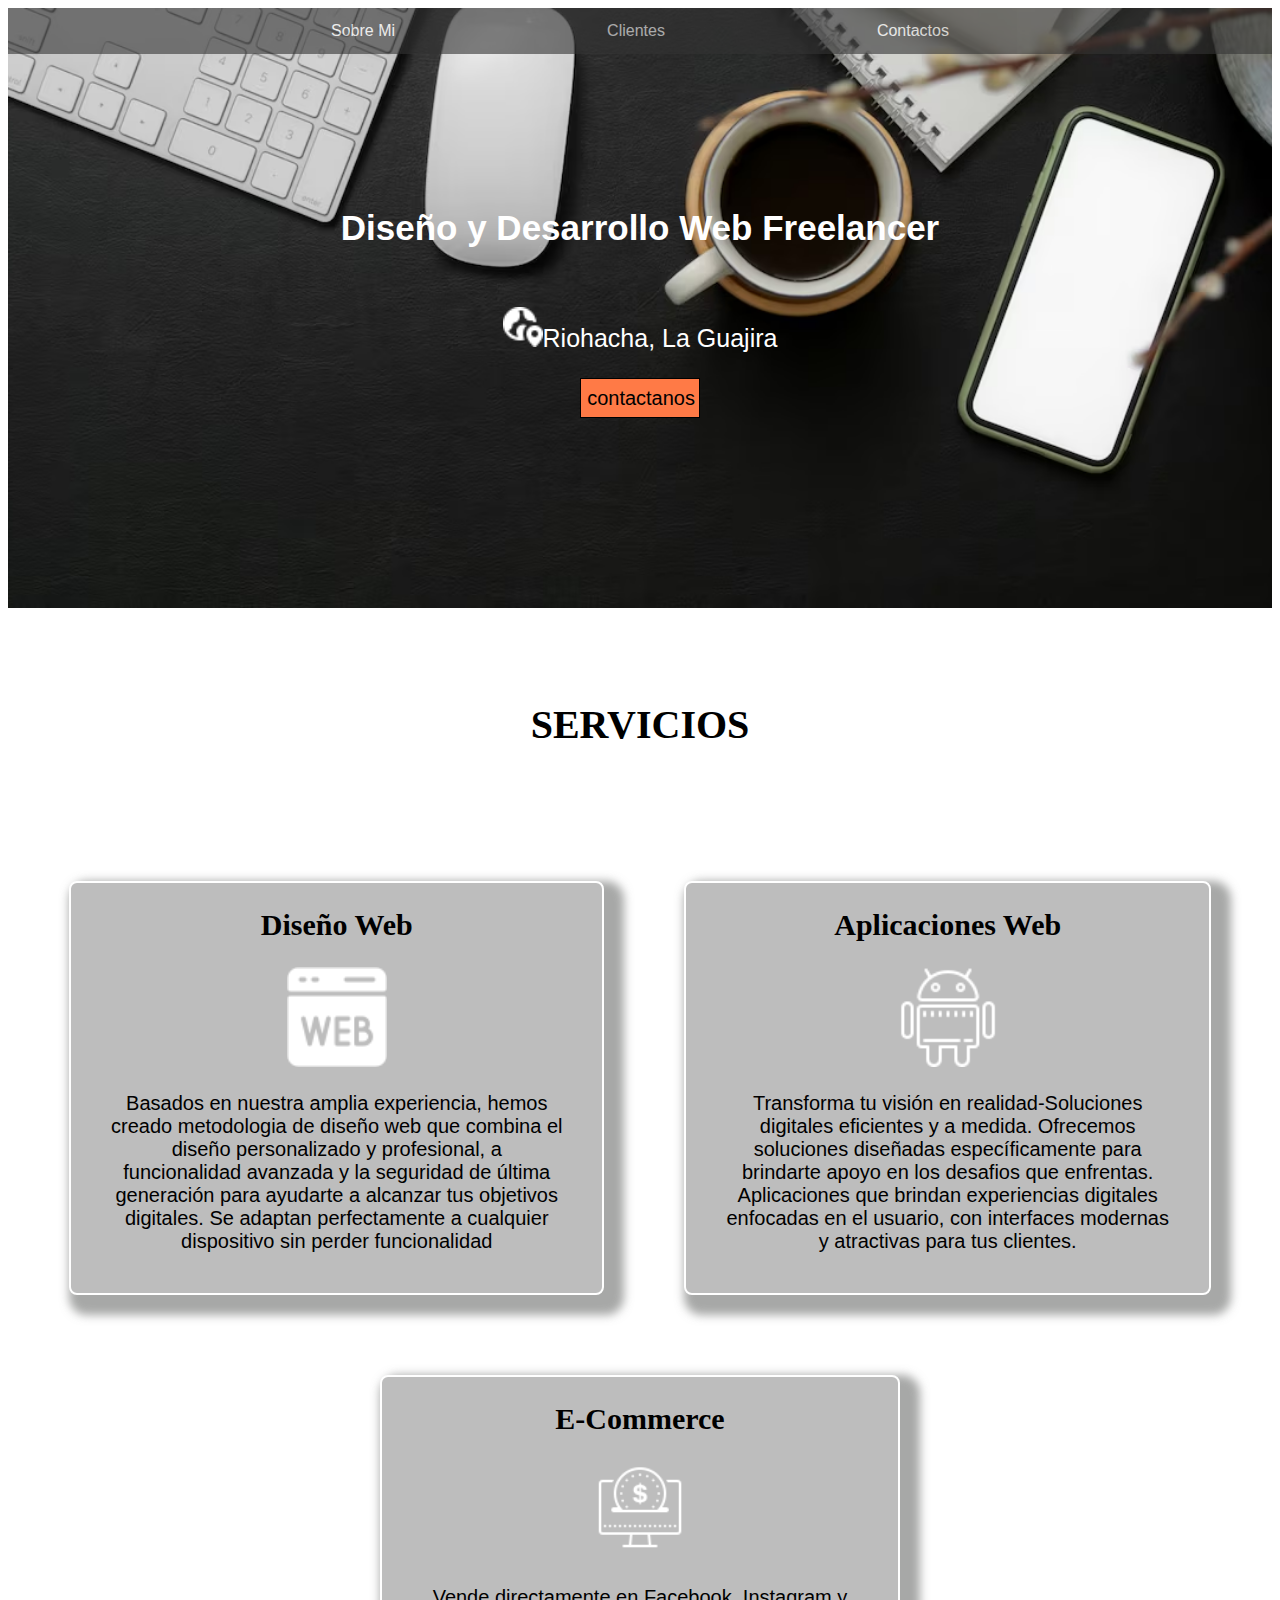
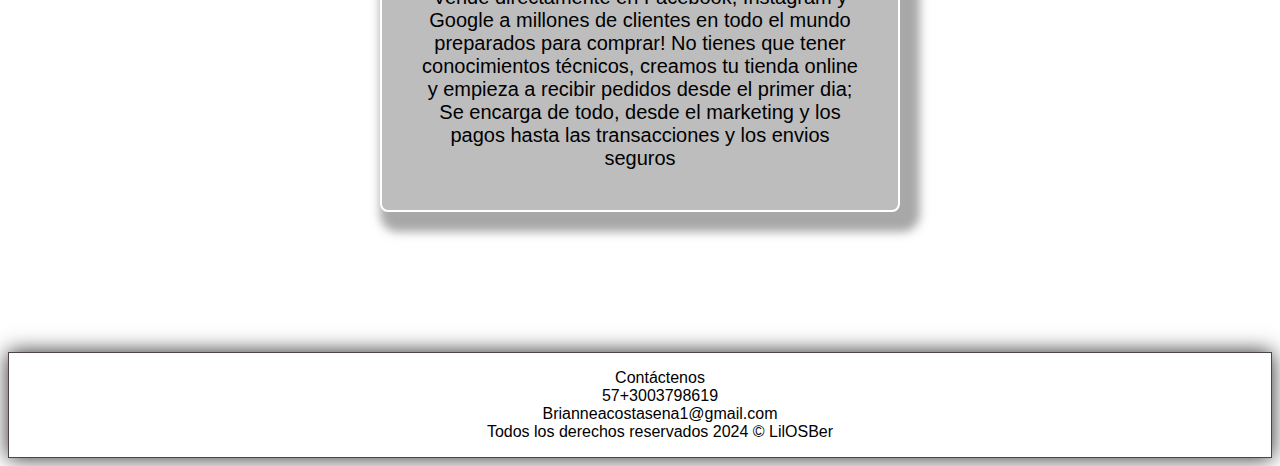
<file: index.html>
<!DOCTYPE html>
<html lang="en">
<head>
    <meta charset="UTF-8">
    <meta name="viewport" content="width=device-width, initial-scale=1.0">
    <title>Document</title>
    <link rel="stylesheet" href="style.css">
</head>
<body>
    <header class="header">
        <nav>
            <a href="index.html">Sobre Mi</a>
            <a href="clientes.html">Clientes</a>
            <a href="contactanos.html">Contactos</a>
        </nav>
        <section class="sueño">
            <article >
                <h2>Diseño y Desarrollo Web Freelancer</h2>
                <p> <img src="imagenes/ubicacionlogo.png" alt="" width="40" height="40">Riohacha, La Guajira</p>
                <button><a href="contactanos.html">contactanos</a></button>
            </article>
        </section>
    </header>        
    <h6>SERVICIOS</h6>     
    <section class="contenedor_imagenes">
        <article class="fi"> 
            <figure >
                <h2>Diseño Web</h2>
                <img src="imagenes/icono.wed.png" alt="" height="100" width="100">
                <article style="display: flex; align-items: end;">
                    <article>
                        <p>Basados en nuestra amplia experiencia, hemos <br>
                            creado metodologia de diseño web que combina el <br>
                            diseño personalizado y profesional, a <br>
                            funcionalidad avanzada y la seguridad de última <br>
                            generación para ayudarte a alcanzar tus objetivos <br>
                            digitales. Se adaptan perfectamente a cualquier <br>
                            dispositivo sin perder funcionalidad <br>
                        </p>
                        </article>
                    </article>
                </article>
            </figure>
        </article>
        <article class="fi">   
            <figure >
                <h2> Aplicaciones Web</h2>
                <img src="imagenes/androidicono.png" alt="mariposa" height="100" width="100">
                <article style="display: flex; align-items: end;">
                    <article>
                        <p>Transforma tu visión en realidad-Soluciones<br> 
                            digitales eficientes y a medida. Ofrecemos<br>
                            soluciones diseñadas específicamente para <br>
                            brindarte apoyo en los desafios que enfrentas. <br>
                            Aplicaciones que brindan experiencias digitales <br>
                            enfocadas en el usuario, con interfaces modernas <br>
                            y atractivas para tus clientes. <br>
                        </p>
                        </article>
                    </article>
                </article>
            </figure>
        </article>
        <article class="fi"> 
            <figure >
                <h2>E-Commerce</h2>
                <img src="imagenes/e-comerceicon.png" alt="mariposa" height="100" width="100">
                <article style="display: flex; align-items: end;">
                    <article>
                        <p>Vende directamente en Facebook, Instagram y <br>
                            Google a millones de clientes en todo el mundo<br> 
                            preparados para comprar! No tienes que tener <br>
                            conocimientos técnicos, creamos tu tienda online <br>
                            y empieza a recibir pedidos desde el primer dia; <br>
                            Se encarga de todo, desde el marketing y los <br>
                            pagos hasta las transacciones y los envios <br>
                            seguros <br>
                        </p>
                        </article>
                    </article>
                </article>
            </figure>
    </section>
    <footer>
        <article>
            <ul>
                <li>Contáctenos</li>
                <li>57+3003798619</li>
                <li>Brianneacostasena1@gmail.com</li>
                <li>Todos los derechos reservados 2024 &copy; LilOSBer</li>
            </ul>
        </article> 
    </footer>
</body>
</html>
</file>
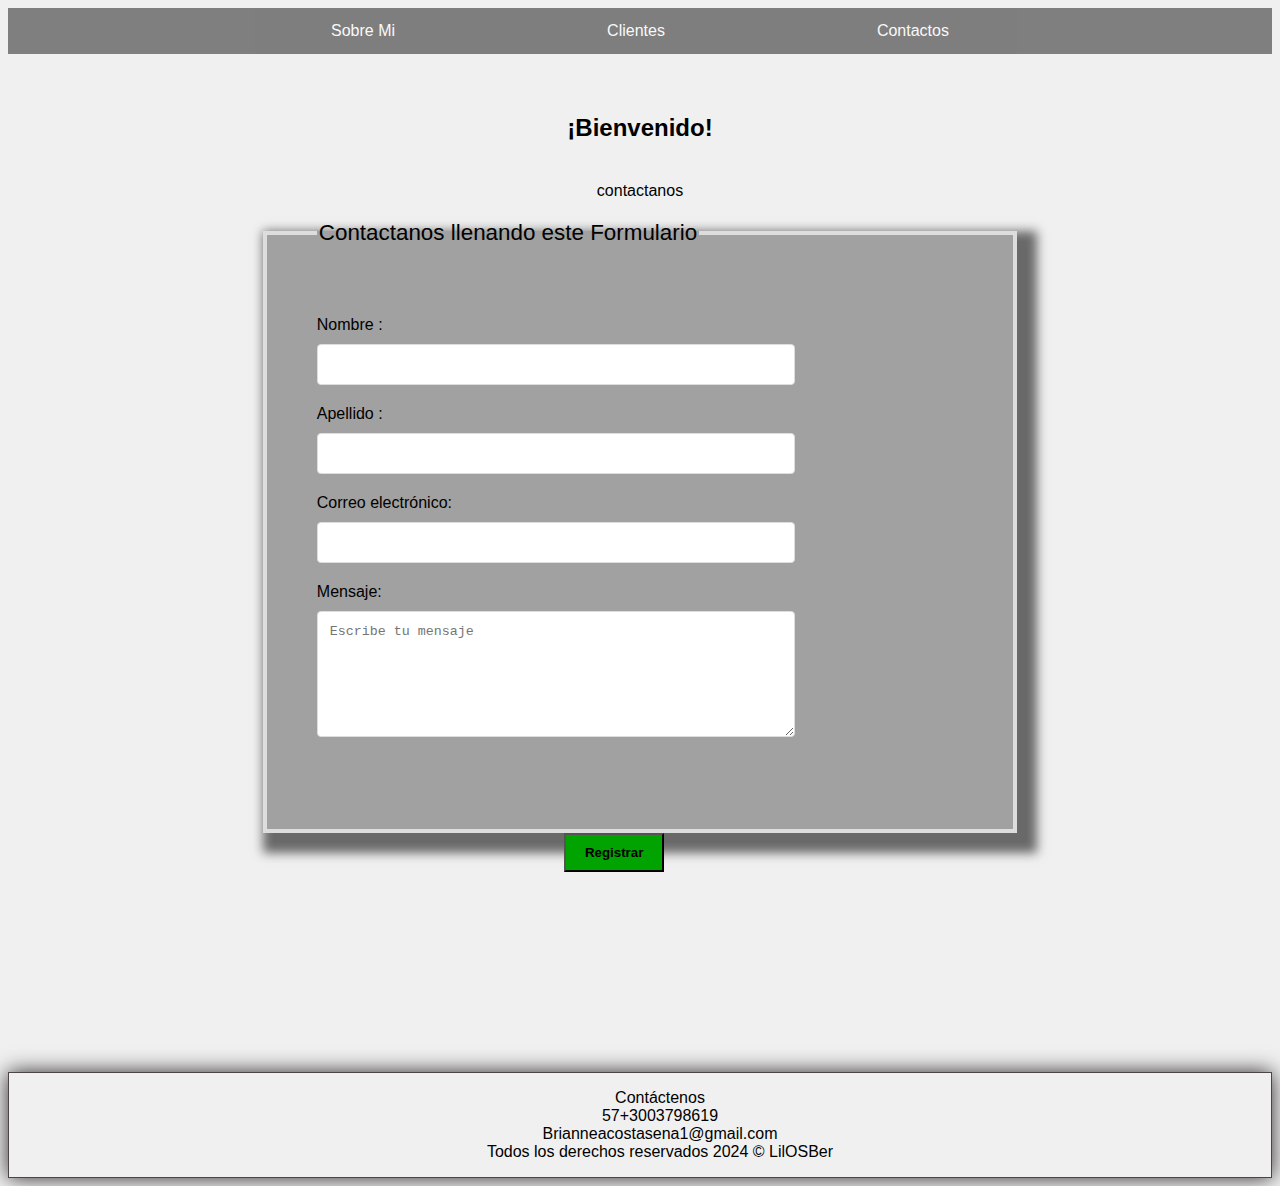
<file: contactanos.html>
<!DOCTYPE html>
<html lang="en">
<head>
    <meta charset="UTF-8">
    <meta name="viewport" content="width=device-width, initial-scale=1.0">
    <title>Document</title>
    <link rel="stylesheet" href="contactanos.css">
</head>
<body>
        <nav>
            <a href="index.html">Sobre Mi</a>
            <a href="clientes.html">Clientes</a>
            <a href="contactanos.html">Contactos</a>
        </nav>
    <section class="contenedor-formulario">
        <h2>¡Bienvenido!</h2>
        <p>contactanos</p>
        <form id="formulario-propietario">
            <fieldset>
                <legend>Contactanos llenando este Formulario</legend>

                <label for="nombre-propietario">Nombre :</label>
                <input type="text" id="nombre-propietario" name="nombre-propietario" required>
                
                <label for="nombre-propietario">Apellido :</label>
                <input type="text" id="Apellido-propietario" name="Apellido-propietario" required>

                <label for="email-propietario">Correo electrónico:</label>
                <input type="email" id="email-propietario" name="email-propietario" required>

                <label for="mensaje">Mensaje:</label>
                <textarea id="mensaje" name="mensaje" placeholder="Escribe tu mensaje"></textarea><br><br>

            </fieldset>
            <button type="submit">Registrar</button>
        </form> 
    </section>
    <footer>
        <article>
            <ul>
                <li>Contáctenos</li>
                <li>57+3003798619</li>
                <li>Brianneacostasena1@gmail.com</li>
                <li>Todos los derechos reservados 2024 &copy; LilOSBer</li>
            </ul>
        </article> 
    </footer>
        
</body>
</html>
</file>
<file: style.css>
body{
    font-family: Arial, Helvetica, sans-serif;
}
nav {
    background-color: #333;
    display: flex;
    flex-wrap: wrap;
    justify-content: center;
    align-items: center;
    opacity: 0.6;
    margin: 0;
    padding: 0;
}

nav a {
    float: left;
    color: white;
    text-align: center;
    padding: 14px 16px;
    text-decoration: none;
    margin-left: 90px;
    margin-right: 90px;
}
.contenedor_imagenes{
    display: flex;
    flex-wrap: wrap;
    justify-content: center;
    flex-wrap: wrap;  
}

  
header{
    background-image: url(imagenes/fondopag.avif);
    background-size: cover;
    background-position: center;
    height: 600px;
    flex-wrap: wrap;
    padding-bottom: 0;
}

header h2{
    margin-top: 3%;
    text-align: center;
    font-size: 35px;
    text-decoration: none; 
    color: rgb(255, 255, 255);
}

header p{
    margin-top: 10%;
    font-size: 25px;
    text-decoration: none; 
    color: white;
}
.sueño{
    display: flex;
    justify-content: center;
    align-items: center;
    height: 500px; 
    text-align: center;  
}

header button{
    width: 20%;
    font-size: 20px;
    height: 40px;
    border: 1px solid rgb(0, 0, 0);
    color: rgb(255, 255, 255) ;
    cursor: pointer; 
    background-color: rgb(255, 122, 70);
    text-align: center;
    a{
        text-decoration: none;
        color: black;
    }
    
}

h6{
    text-align: center;
    font-size: 40px;
    font-family: d;
}
  

.fi{
    display: block;
    margin: 40px;
    border: 2px solid rgb(255, 255, 255);
    border-radius: 8px;
    box-shadow: 10px 10px 10px 10px  rgba(98, 99, 98, 0.562);
    background-color: rgb(189, 189, 189);
    text-align: center;
    font-size: 20px;   
}
.fi h2{
    font-family: d;
}

footer{
    margin-top: 100px;
    box-shadow: 0 0 20px rgb(43, 38, 38);
    border: 1px solid #4d4545;
}

footer ul{
    list-style: none;
    text-align: center;
}
</file>
<file: contactanos.css>
body {
    font-family: sans-serif;
    background-color: #f0f0f0;
  }
  nav {
    background-color: #333;
    display: flex;
    flex-wrap: wrap;
    justify-content: center;
    align-items: center;
    opacity: 0.6;
    margin: 0;
    padding: 0;
}

nav a {
    float: left;
    color: white;
    text-align: center;
    padding: 14px 16px;
    text-decoration: none;
    margin-left: 90px;
    margin-right: 90px;

} 
.contenedor-formulario {
    width: 60%; 
    max-width: 800px;
    margin: 60px auto; 
}

h2 {
    text-align: center;
    margin-bottom: 40px; 
    
}

p {
    text-align: center;
    margin-bottom: 20px;
}

fieldset {
    border: 4px solid #ddd;
    padding: 50px;
    background-color: rgb(161, 161, 161);
    box-shadow: 10px 10px 10px 10px rgb(105, 105, 105);
}

legend {
    font-size: 1.4em;
    margin-bottom: 20px;
    
}

label {
    text-align: left;
    display: block;
    margin-bottom: 10px;
    
}

input[type="text"],
input[type="email"],
input[type="tel"],
input[type="date"],
input[type="cedula"],
textarea {
    width: 70%;
    padding: 12px;
    border: 1px solid #ddd;
    border-radius: 4px;
    margin-bottom: 20px;
    resize: vertical; 
}

textarea {
    min-height: 100px; 
  
}

button[type="submit"] {
    background-color: rgb(0, 163, 0);
    width: 100px;
    padding: 10px;
    margin-left: 40%;
    cursor: pointer;
    font-weight: bold;
    color: rgb(0, 0, 0);
}
footer{
    margin-top: 200px;
    box-shadow: 0 0 20px rgb(43, 38, 38);
    border: 1px solid #4d4545;
}

footer ul{
    list-style: none;
    text-align: center;
}
</file>
